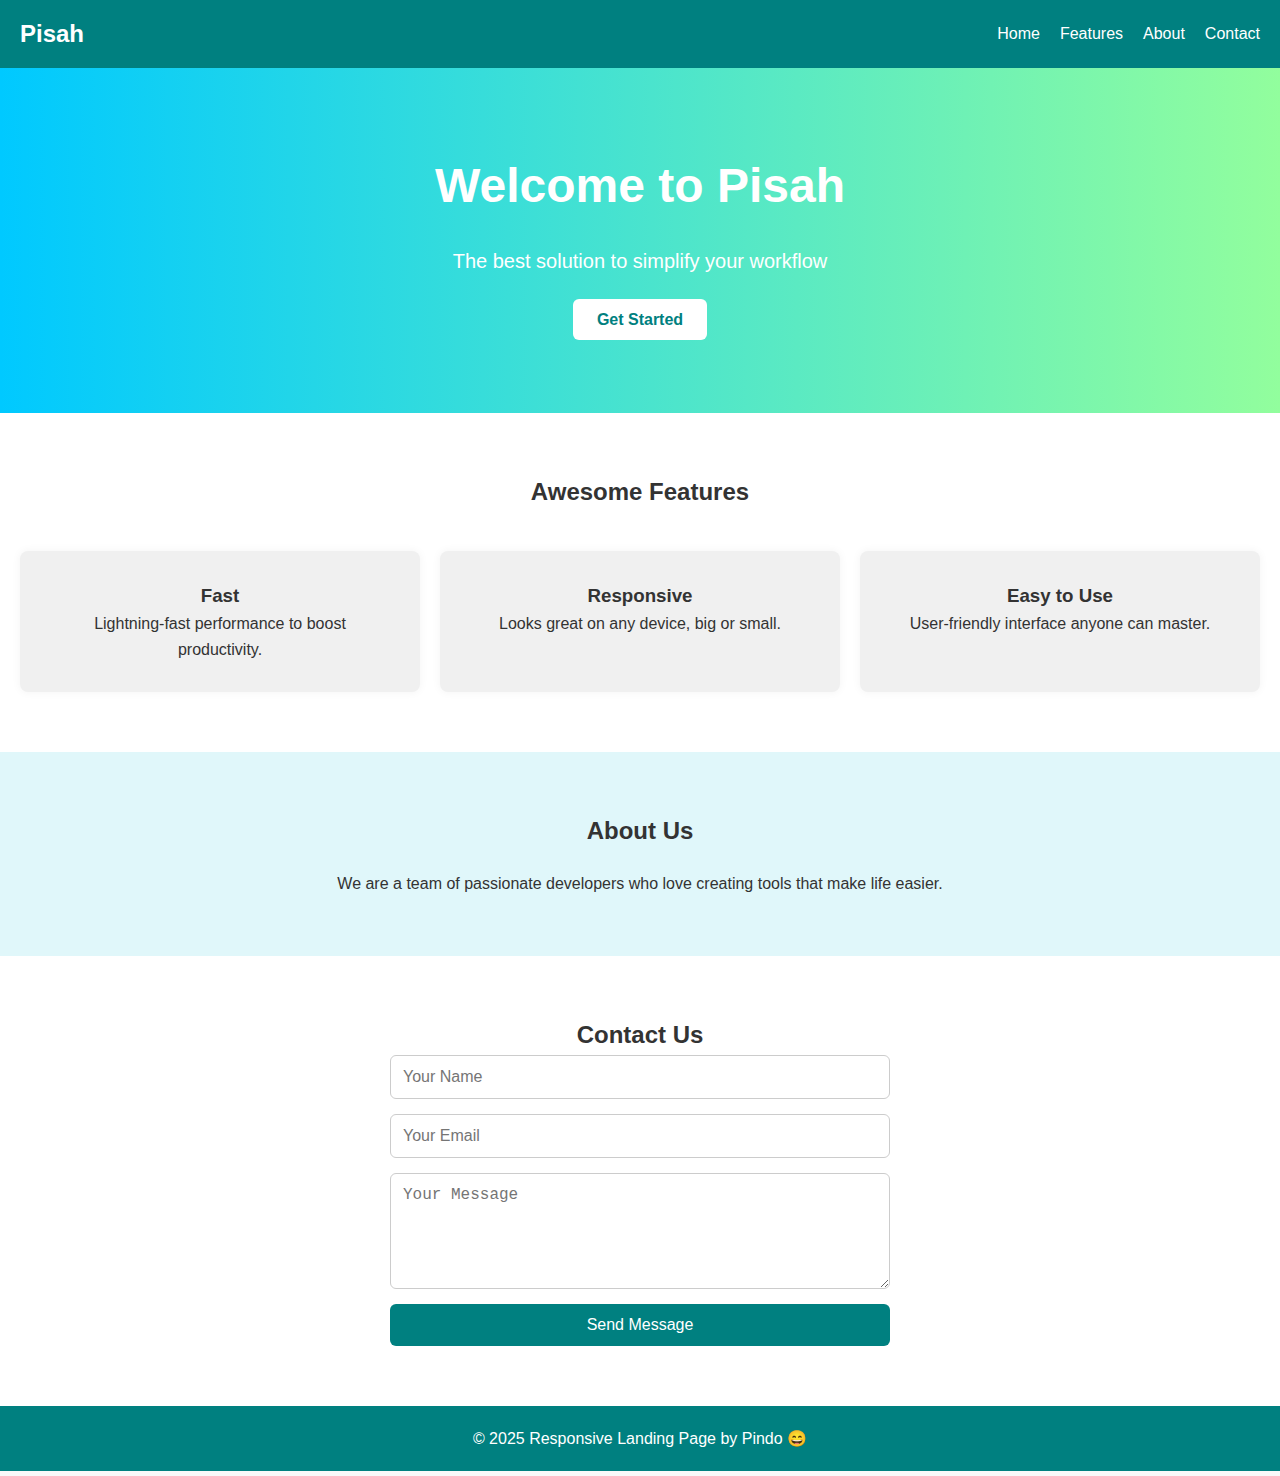
<file: Responsive_Landing_Page/index.html>
<!DOCTYPE html>
<html lang="en">
<head>
  <meta charset="UTF-8" />
  <meta name="viewport" content="width=device-width, initial-scale=1.0"/>
  <title>Responsive Landing Page</title>
  <link rel="stylesheet" href="style.css" />
</head>
<body>

  <header class="navbar">
    <div class="logo">Pisah</div>
    <nav class="nav" id="navLinks">
      <a href="#home">Home</a>
      <a href="#features">Features</a>
      <a href="#about">About</a>
      <a href="#contact">Contact</a>
    </nav>
    <button class="nav-toggle" onclick="toggleNav()">☰</button>
  </header>

  <section class="hero" id="home">
    <div class="hero-content">
      <h1>Welcome to Pisah</h1>
      <p>The best solution to simplify your workflow</p>
      <a href="#contact" class="cta-btn">Get Started</a>
    </div>
  </section>

  <section class="features" id="features">
    <h2>Awesome Features</h2>
    <div class="features-grid">
      <div class="feature-card">
        <h3>Fast</h3>
        <p>Lightning-fast performance to boost productivity.</p>
      </div>
      <div class="feature-card">
        <h3>Responsive</h3>
        <p>Looks great on any device, big or small.</p>
      </div>
      <div class="feature-card">
        <h3>Easy to Use</h3>
        <p>User-friendly interface anyone can master.</p>
      </div>
    </div>
  </section>

  <section class="about" id="about">
    <h2>About Us</h2>
    <p>We are a team of passionate developers who love creating tools that make life easier.</p>
  </section>

  <section class="contact" id="contact">
    <h2>Contact Us</h2>
    <form>
      <input type="text" placeholder="Your Name" required />
      <input type="email" placeholder="Your Email" required />
      <textarea placeholder="Your Message" rows="5" required></textarea>
      <button type="submit">Send Message</button>
    </form>
  </section>

  <footer class="footer">
    <p>&copy; 2025 Responsive Landing Page by Pindo 😄</p>
  </footer>

  <script src="script.js"></script>
</body>
</html>
</file>
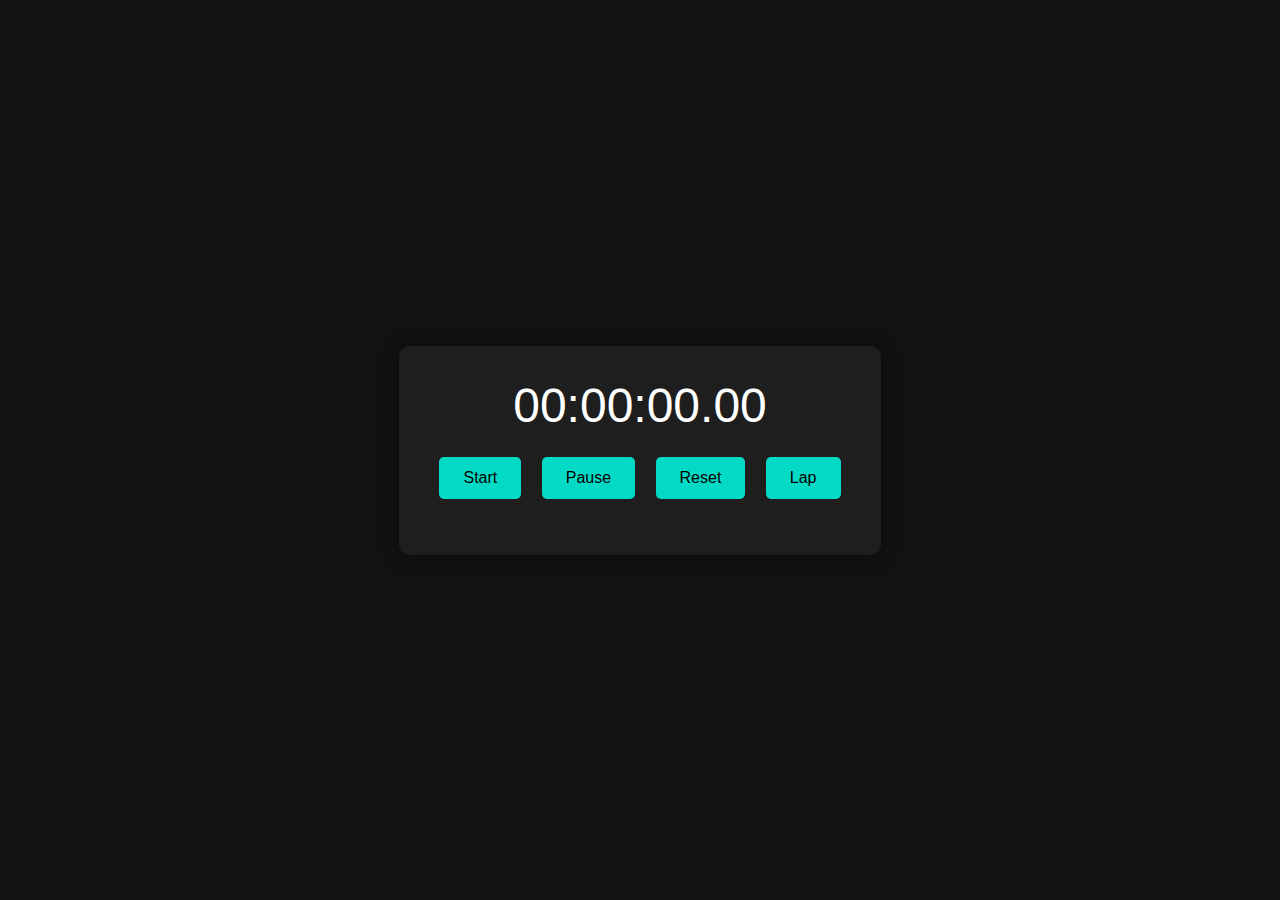
<file: Stopwatch_Web_Application/index.html>
<!DOCTYPE html>
<html lang="en">
<head>
  <meta charset="UTF-8" />
  <meta name="viewport" content="width=device-width, initial-scale=1.0"/>
  <title>Stopwatch App</title>
  <link rel="stylesheet" href="style.css" />
</head>
<body>
  <div class="stopwatch">
    <div class="time" id="display">00:00:00.00</div>
    <div class="buttons">
      <button onclick="startStopwatch()">Start</button>
      <button onclick="pauseStopwatch()">Pause</button>
      <button onclick="resetStopwatch()">Reset</button>
      <button onclick="lapTime()">Lap</button>
    </div>
    <div class="laps" id="laps"></div>
  </div>
<script src="script.js".js"></script>
 
</body>
</html>
</file>
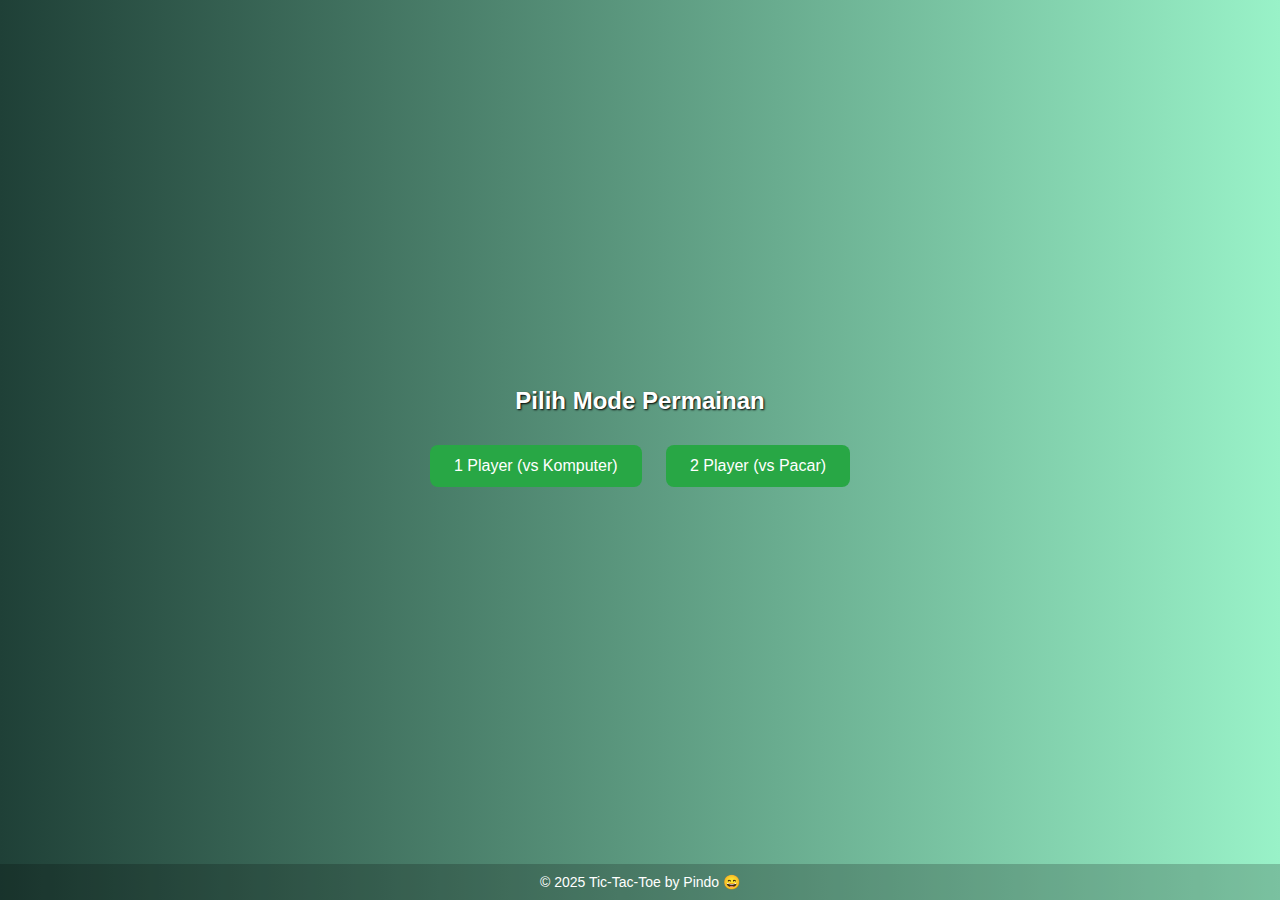
<file: Tic-Tac-Toe_Web_Application/index.html>
<!DOCTYPE html>
<html lang="en">
<head>
  <meta charset="UTF-8" />
  <meta name="viewport" content="width=device-width, initial-scale=1.0"/>
  <title>Tic-Tac-Toe Game</title>
  <link rel="stylesheet" href="style.css" />
</head>
<body>

  <div class="main-content">
    <div class="mode-select" id="modeSelect">
      <h2>Pilih Mode Permainan</h2>
      <button onclick="startGame(1)">1 Player (vs Komputer)</button>
      <button onclick="startGame(2)">2 Player (vs Pacar)</button>
    </div>

    <div class="game-container hidden" id="gameContainer">
      <h1>Tic-Tac-Toe</h1>
      <div id="board" class="board"></div>
      <p id="status"></p>
      <div class="controls">
        <button onclick="resetGame()">Main Lagi</button>
        <button onclick="goBackToMenu()">Kembali ke Menu</button>
      </div>
    </div>
  </div>

  <footer class="footer">© 2025 Tic-Tac-Toe by Pindo 😄</footer>

  <script src="script.js"></script>
</body>
</html>
</file>
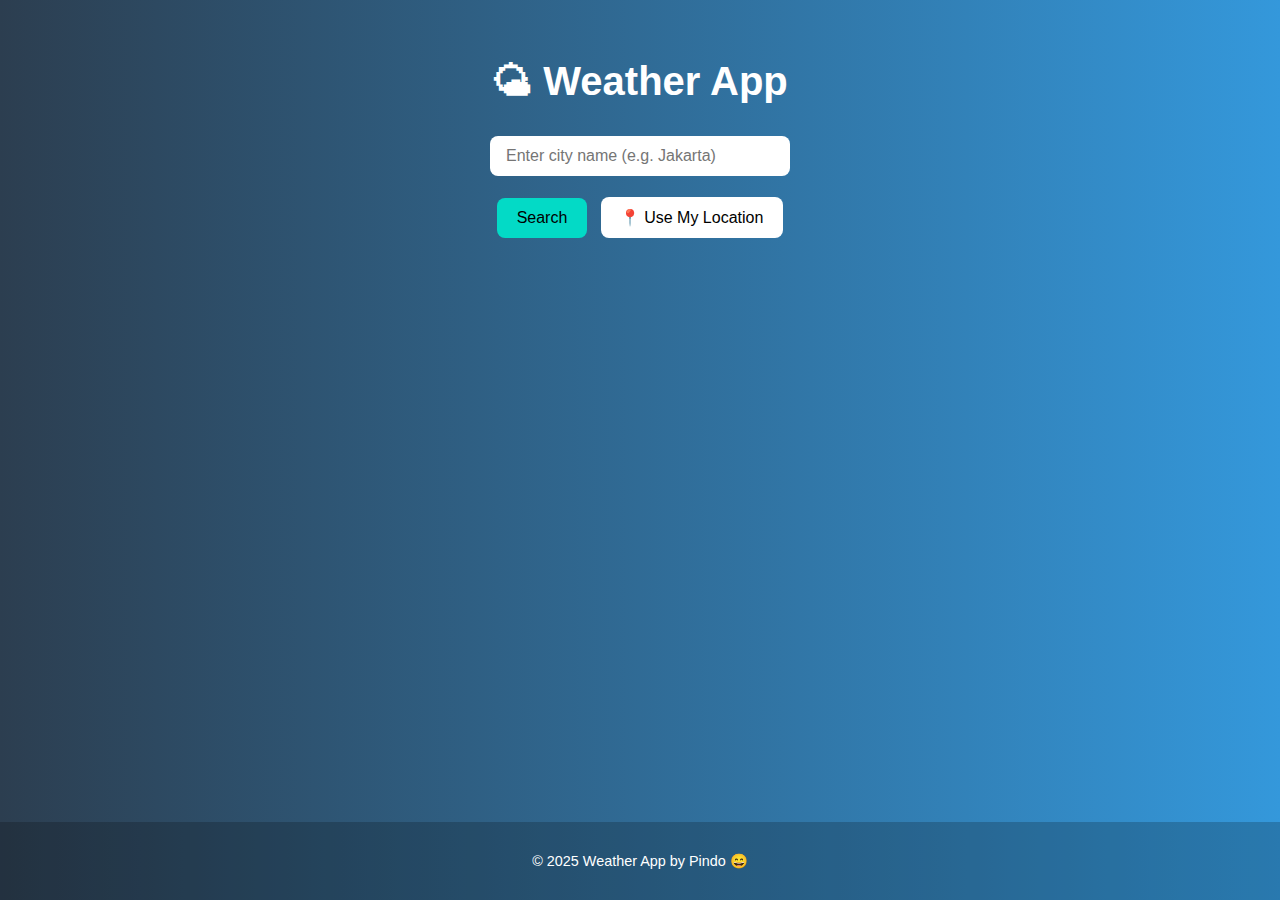
<file: Weather_App/index.html>
<!DOCTYPE html>
<html lang="en">
<head>
  <meta charset="UTF-8" />
  <meta name="viewport" content="width=device-width, initial-scale=1.0"/>
  <title>Weather App</title>
  <link rel="stylesheet" href="style.css" />
</head>
<body>
  <main class="container">
    <h1>🌤 Weather App</h1>

    <div class="input-group">
      <input type="text" id="cityInput" placeholder="Enter city name (e.g. Jakarta)" />
      <div class="button-group">
        <button onclick="getWeatherByCity()">Search</button>
        <button class="secondary" onclick="getWeatherByLocation()">📍 Use My Location</button>
      </div>
    </div>

    <div id="weatherInfo" class="card hidden"></div>
    <div id="errorInfo" class="error hidden"></div>
  </main>

  <footer>
    <p>&copy; 2025 Weather App by Pindo 😄</p>
  </footer>

  <script src="script.js"></script>
</body>
</html>
</file>
<file: Stopwatch_Web_Application/style.css>
body {
    font-family: Arial, sans-serif;
    background: #121212;
    color: #fff;
    display: flex;
    flex-direction: column;
    align-items: center;
    justify-content: center;
    height: 100vh;
    margin: 0;
}

.stopwatch {
    text-align: center;
    background: #1e1e1e;
    padding: 2rem;
    border-radius: 10px;
    box-shadow: 0 0 15px rgba(0,0,0,0.5);
}

.time {
    font-size: 3rem;
    margin-bottom: 1rem;
}

.buttons button {
    margin: 0.5rem;
    padding: 0.75rem 1.5rem;
    font-size: 1rem;
    border: none;
    border-radius: 5px;
    cursor: pointer;
    background: #03dac6;
    color: #000;
}

.buttons button:hover {
    background: #018786;
}

.laps {
    margin-top: 1rem;
    max-height: 150px;
    overflow-y: auto;
}

.lap {
    background: #2c2c2c;
    padding: 0.5rem;
    margin: 0.25rem 0;
    border-radius: 4px;
}
</file>
<file: Tic-Tac-Toe_Web_Application/style.css>
* {
  box-sizing: border-box;
}

body, html {
  margin: 0;
  padding: 0;
  height: 100%;
  font-family: 'Segoe UI', sans-serif;
  background: linear-gradient(to right, #1f4037, #99f2c8);
  color: #333;
  display: flex;
  flex-direction: column;
}

.main-content {
  flex: 1;
  display: flex;
  align-items: center;
  justify-content: center;
  flex-direction: column;
}

h1, h2 {
  color: #fff;
  text-shadow: 1px 1px 2px #000;
}

.mode-select, .game-container {
  padding: 20px;
  text-align: center;
}

button {
  padding: 12px 24px;
  margin: 10px;
  font-size: 16px;
  border: none;
  border-radius: 8px;
  background-color: #28a745;
  color: white;
  cursor: pointer;
  transition: background-color 0.3s;
}

button:hover {
  background-color: #218838;
}

.board {
  display: grid;
  grid-template-columns: repeat(3, 100px);
  grid-template-rows: repeat(3, 100px);
  gap: 10px;
  justify-content: center;
  margin: 30px auto;
}

.cell {
  background-color: #ffffffaa;
  border-radius: 10px;
  font-size: 2.5rem;
  font-weight: bold;
  color: #333;
  display: flex;
  align-items: center;
  justify-content: center;
  box-shadow: 0 4px 8px rgba(0,0,0,0.2);
  cursor: pointer;
  transition: transform 0.2s, background-color 0.3s;
}

.cell:hover {
  background-color: #e0ffe6;
  transform: scale(1.05);
}

#status {
  font-size: 20px;
  margin-top: 15px;
  color: white;
  text-shadow: 1px 1px 2px #000;
}

.hidden {
  display: none;
}

.controls {
  margin-top: 15px;
}

.footer {
  padding: 10px;
  font-size: 14px;
  text-align: center;
  background-color: #00000033;
  color: #fff;
}
</file>
<file: Weather_App/style.css>
* {
  box-sizing: border-box;
}

body {
  margin: 0;
  font-family: 'Segoe UI', sans-serif;
  background: linear-gradient(to right, #2c3e50, #3498db);
  color: white;
  min-height: 100vh;
  display: flex;
  flex-direction: column;
}

.container {
  padding: 2rem;
  text-align: center;
  flex: 1;
}

h1 {
  margin-bottom: 2rem;
  font-size: 2.5rem;
}

.input-group {
  margin-bottom: 2rem;
}

input {
  padding: 0.7rem 1rem;
  font-size: 1rem;
  border-radius: 8px;
  border: none;
  width: 70%;
  max-width: 300px;
}

.button-group {
  margin-top: 1rem;
}

button {
  padding: 0.7rem 1.2rem;
  margin: 0.3rem;
  font-size: 1rem;
  border: none;
  border-radius: 8px;
  background-color: #03dac6;
  color: #000;
  cursor: pointer;
  transition: 0.3s;
}

button.secondary {
  background-color: #ffffff;
}

button:hover {
  transform: scale(1.05);
}

.card {
  background-color: rgba(255, 255, 255, 0.1);
  padding: 1.5rem;
  border-radius: 12px;
  margin: 1rem auto;
  width: 90%;
  max-width: 400px;
  text-align: left;
  box-shadow: 0 4px 12px rgba(0,0,0,0.3);
  animation: fadeIn 0.5s ease-in-out;
}

.card h2 {
  margin-top: 0;
  font-size: 1.5rem;
}

.card p {
  margin: 0.5rem 0;
  font-size: 1.1rem;
}

.error {
  background-color: #ff5555;
  padding: 1rem;
  border-radius: 8px;
  margin: 1rem auto;
  max-width: 400px;
}

footer {
  text-align: center;
  padding: 1rem;
  font-size: 0.9rem;
  background-color: rgba(0, 0, 0, 0.2);
}

.hidden {
  display: none;
}

@keyframes fadeIn {
  from { opacity: 0; transform: translateY(10px); }
  to   { opacity: 1; transform: translateY(0); }
}

@media screen and (max-width: 500px) {
  input {
    width: 100%;
  }

  .card {
    font-size: 0.95rem;
  }
}
</file>
<file: Responsive_Landing_Page/style.css>
/* Reset & Global */
* {
  box-sizing: border-box;
  margin: 0;
  padding: 0;
}
body {
  font-family: 'Segoe UI', sans-serif;
  line-height: 1.6;
  background-color: #f9f9f9;
  color: #333;
}

/* Navbar */
.navbar {
  display: flex;
  justify-content: space-between;
  align-items: center;
  background-color: #008080;
  color: white;
  padding: 15px 20px;
  position: sticky;
  top: 0;
  z-index: 1000;
}
.logo {
  font-size: 24px;
  font-weight: bold;
}
.nav {
  display: flex;
  gap: 20px;
}
.nav a {
  color: white;
  text-decoration: none;
  font-weight: 500;
}
.nav-toggle {
  display: none;
  font-size: 24px;
  background: none;
  border: none;
  color: white;
  cursor: pointer;
}

/* Hero */
.hero {
  background: linear-gradient(to right, #00c9ff, #92fe9d);
  padding: 80px 20px;
  text-align: center;
}
.hero-content {
  max-width: 700px;
  margin: auto;
}
.hero h1 {
  font-size: 48px;
  margin-bottom: 20px;
  color: #fff;
}
.hero p {
  font-size: 20px;
  margin-bottom: 30px;
  color: #fff;
}
.cta-btn {
  background-color: #fff;
  color: #008080;
  padding: 12px 24px;
  text-decoration: none;
  font-weight: bold;
  border-radius: 6px;
  transition: 0.3s;
}
.cta-btn:hover {
  background-color: #eee;
}

/* Features */
.features {
  padding: 60px 20px;
  background-color: #fff;
  text-align: center;
}
.features h2 {
  margin-bottom: 40px;
}
.features-grid {
  display: grid;
  gap: 20px;
  grid-template-columns: repeat(auto-fit, minmax(250px, 1fr));
}
.feature-card {
  background-color: #f0f0f0;
  padding: 30px;
  border-radius: 8px;
  box-shadow: 0 0 10px rgba(0,0,0,0.05);
}

/* About */
.about {
  padding: 60px 20px;
  text-align: center;
  background-color: #e0f7fa;
}
.about h2 {
  margin-bottom: 20px;
}

/* Contact */
.contact {
  padding: 60px 20px;
  background-color: #fff;
  text-align: center;
}
.contact form {
  max-width: 500px;
  margin: auto;
  display: flex;
  flex-direction: column;
  gap: 15px;
}
.contact input, .contact textarea {
  padding: 12px;
  border-radius: 6px;
  border: 1px solid #ccc;
  font-size: 16px;
}
.contact button {
  background-color: #008080;
  color: white;
  padding: 12px;
  font-size: 16px;
  border: none;
  border-radius: 6px;
  cursor: pointer;
}
.contact button:hover {
  background-color: #006666;
}

/* Footer */
.footer {
  background-color: #008080;
  color: white;
  padding: 20px;
  text-align: center;
}

/* Responsive */
@media (max-width: 768px) {
  .nav {
    display: none;
    flex-direction: column;
    gap: 10px;
    margin-top: 10px;
  }
  .nav.active {
    display: flex;
  }
  .nav-toggle {
    display: block;
  }
  .hero h1 {
    font-size: 36px;
  }
}
</file>
